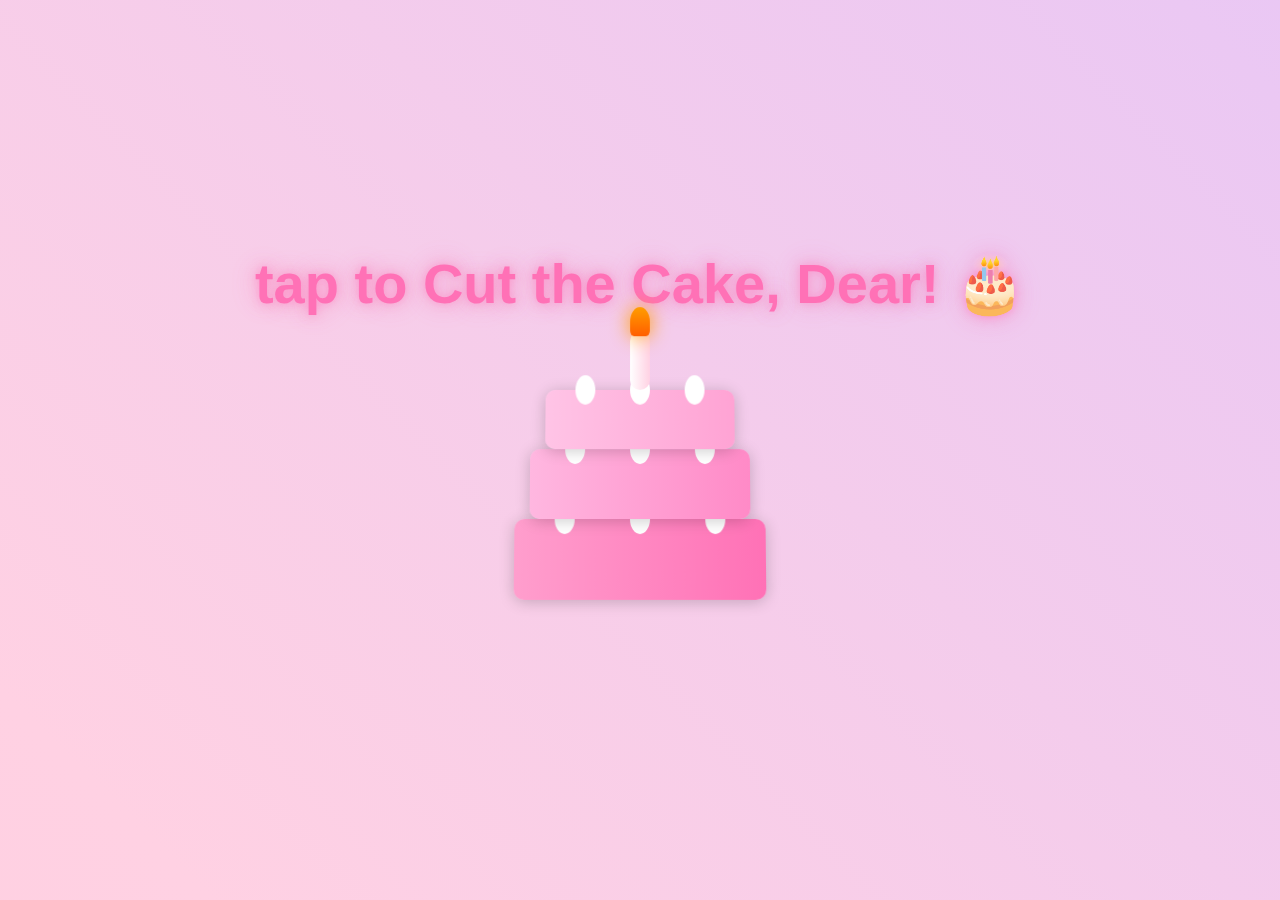
<file: cake.html>
<!DOCTYPE html>
<html lang="en">
<head>
    <meta charset="UTF-8">
    <meta name="viewport" content="width=device-width, initial-scale=1.0">
    <title>Let's Celebrate with Cake!</title>
    <script src="https://cdnjs.cloudflare.com/ajax/libs/gsap/3.12.2/gsap.min.js"></script>
    <style>
        * {
            margin: 0;
            padding: 0;
            box-sizing: border-box;
        }

        body {
            min-height: 100vh;
            display: flex;
            flex-direction: column;
            justify-content: center;
            align-items: center;
            background: linear-gradient(45deg, #ffcad4, #ffd1e3, #e0c3fc, #bde0fe);
            background-size: 400% 400%;
            animation: gradientBG 15s ease infinite;
            font-family: 'Arial', sans-serif;
            overflow: hidden;
        }

        .heading {
            font-size: 3.5rem;
            color: #ff71b6;
            text-shadow: 
                0 0 10px rgba(255, 113, 182, 0.5),
                0 0 20px rgba(255, 113, 182, 0.3),
                0 0 30px rgba(255, 113, 182, 0.2);
            margin-bottom: 2rem;
            text-align: center;
            animation: glow 2s ease-in-out infinite alternate;
        }

        @keyframes glow {
            from {
                text-shadow: 0 0 10px #ff71b6, 0 0 20px #ff71b6, 0 0 30px #ff9ecd;
            }
            to {
                text-shadow: 0 0 20px #ff71b6, 0 0 30px #ff71b6, 0 0 40px #ff9ecd;
            }
        }

        .cake-container {
            position: relative;
            width: 300px;
            height: 300px;
            display: flex;
            flex-direction: column;
            align-items: center;
            cursor: pointer;
        }

        .cake {
            position: relative;
            width: 250px;
            height: 250px;
            transform-style: preserve-3d;
            transform: perspective(1000px) rotateX(5deg);
            transition: transform 0.3s ease;
        }

        .cake:hover {
            transform: perspective(1000px) rotateX(5deg) scale(1.05);
        }

        .layer {
            position: absolute;
            width: 100%;
            background: linear-gradient(to right, #ff9ecd, #ff71b6);
            border-radius: 10px;
            box-shadow: 0 2px 15px rgba(0, 0, 0, 0.2);
            display: flex;
            justify-content: center;
        }

        .layer-1 {
            height: 80px;
            bottom: 0;
            width: 250px;
        }

        .layer-2 {
            height: 70px;
            bottom: 80px;
            width: 220px;
            left: 15px;
            background: linear-gradient(to right, #ffb7e0, #ff8ac7);
        }

        .layer-3 {
            height: 60px;
            bottom: 150px;
            width: 190px;
            left: 30px;
            background: linear-gradient(to right, #ffc4e6, #ffa3d4);
        }

        .frosting {
            position: absolute;
            width: 20px;
            height: 30px;
            background: white;
            border-radius: 50%;
            top: -15px;
        }

        .candle {
            position: absolute;
            width: 20px;
            height: 60px;
            background: linear-gradient(to right, #fff, #ffd1e3);
            top: -60px;
            left: 50%;
            transform: translateX(-50%);
            border-radius: 10px;
            z-index: 10;
        }

        .flame {
            position: absolute;
            width: 20px;
            height: 30px;
            background: linear-gradient(to bottom, #ff9d00, #ff5e00);
            border-radius: 50% 50% 20% 20%;
            top: -25px;
            animation: flicker 1s infinite;
            filter: drop-shadow(0 0 10px #ff9d00);
        }

        .ribbon {
            position: fixed;
            width: 15px;
            height: 50px;
            top: -50px;
            border-radius: 5px;
            animation: ribbonFall 3s linear forwards;
        }

        @keyframes ribbonFall {
            0% {
                transform: translateY(0) rotate(0deg) translateX(0);
            }
            50% {
                transform: translateY(50vh) rotate(180deg) translateX(100px);
            }
            100% {
                transform: translateY(100vh) rotate(360deg) translateX(-100px);
            }
        }

        @keyframes flicker {
            0%, 100% { transform: scale(1); opacity: 1; }
            50% { transform: scale(0.9); opacity: 0.8; }
        }

        .smoke {
            position: absolute;
            width: 10px;
            height: 10px;
            background: rgba(255, 255, 255, 0.8);
            border-radius: 50%;
            filter: blur(5px);
            opacity: 0;
        }

        @keyframes gradientBG {
            0% { background-position: 0% 50%; }
            50% { background-position: 100% 50%; }
            100% { background-position: 0% 50%; }
        }
        .next-page-button {
            position: fixed;
            bottom: 40px;
            padding: 15px 40px;
            font-size: 1.2rem;
            background: linear-gradient(45deg, #ff9ecd, #ff71b6);
            border: none;
            border-radius: 25px;
            color: white;
            cursor: pointer;
            opacity: 0;
            transform: translateY(50px);
            transition: all 0.3s ease;
            box-shadow: 
                0 0 15px rgba(255, 113, 182, 0.5),
                0 0 30px rgba(255, 113, 182, 0.3);
            font-family: 'Arial', sans-serif;
            z-index: 1000;
            display: flex;
            align-items: center;
            gap: 10px;
        }
    
        .next-page-button::after {
            content: '→';
            font-size: 1.4rem;
            transition: transform 0.3s ease;
        }
    
        .next-page-button:hover {
            transform: translateY(-3px) scale(1.05);
            box-shadow: 
                0 0 20px rgba(255, 113, 182, 0.6),
                0 0 40px rgba(255, 113, 182, 0.4);
            background: linear-gradient(45deg, #ffb7e0, #ff8ac7);
        }
    
        .next-page-button:hover::after {
            transform: translateX(5px);
        }
    
        @keyframes pulse {
            0%, 100% {
                transform: scale(1);
            }
            50% {
                transform: scale(1.05);
            }
        }
    
        .next-page-button.show {
            opacity: 1;
            transform: translateY(0);
            animation: pulse 2s infinite;
        }
    
    </style>
</head>
<body>
    <h1 class="heading">tap to Cut the Cake, Dear! 🎂</h1>
    <div class="cake-container">
        <div class="cake">
            <div class="layer layer-1">
                <div class="frosting"></div>
                <div class="frosting" style="left: 40px"></div>
                <div class="frosting" style="right: 40px"></div>
            </div>
            <div class="layer layer-2">
                <div class="frosting"></div>
                <div class="frosting" style="left: 35px"></div>
                <div class="frosting" style="right: 35px"></div>
            </div>
            <div class="layer layer-3">
                <div class="frosting"></div>
                <div class="frosting" style="left: 30px"></div>
                <div class="frosting" style="right: 30px"></div>
                <div class="candle">
                    <div class="flame"></div>
                </div>
            </div>
        </div>
    </div>
    <button class="next-page-button">click here</button>

    <script>
        const cake = document.querySelector('.cake-container');
        const candle = document.querySelector('.candle');
        const flame = document.querySelector('.flame');
        let isClicked = false;

        const ribbonColors = [
            'linear-gradient(45deg, #FF9ECD, #FF71B6)',
            'linear-gradient(45deg, #FFB7E0, #FF8AC7)',
            'linear-gradient(45deg, #FFC4E6, #FFA3D4)',
            'linear-gradient(45deg, #E0C3FC, #BDE0FE)',
            'linear-gradient(45deg, #FFCAD4, #FFD1E3)',
            'linear-gradient(45deg, #B5EAD7, #C7F9CC)',
            'linear-gradient(45deg, #FF9AA2, #FFB7B2)',
            'linear-gradient(45deg, #FFDAC1, #FFE5D9)'
        ];

        function createRibbon() {
            const ribbon = document.createElement('div');
            ribbon.className = 'ribbon';
            ribbon.style.left = `${Math.random() * window.innerWidth}px`;
            ribbon.style.background = ribbonColors[Math.floor(Math.random() * ribbonColors.length)];
            document.body.appendChild(ribbon);

            ribbon.addEventListener('animationend', () => {
                ribbon.remove();
            });
        }

        function startCelebration() {
            if (isClicked) return;
            isClicked = true;

            // Fade out candle smoothly
            gsap.to(candle, {
                opacity: 0,
                y: -20,
                duration: 1,
                ease: "power2.out",
                onComplete: () => candle.remove()
            });

            // Start ribbon rain
            const ribbonInterval = setInterval(() => {
                for (let i = 0; i < 5; i++) {
                    setTimeout(() => createRibbon(), i * 100);
                }
            }, 200);

            // Show next page button after 2 seconds
            setTimeout(() => {
                const nextButton = document.querySelector('.next-page-button');
                nextButton.classList.add('show');
            }, 2000);

            // Stop ribbon rain after 5 seconds
            setTimeout(() => {
                clearInterval(ribbonInterval);
            }, 5000);
        }

        // Add button click handler
        document.querySelector('.next-page-button').addEventListener('click', () => {
            // You can replace this with your actual next page URL
            window.location.href = 'Final.html';
        });

        cake.addEventListener('click', startCelebration);
    </script>
</body>
</html>
</file>
